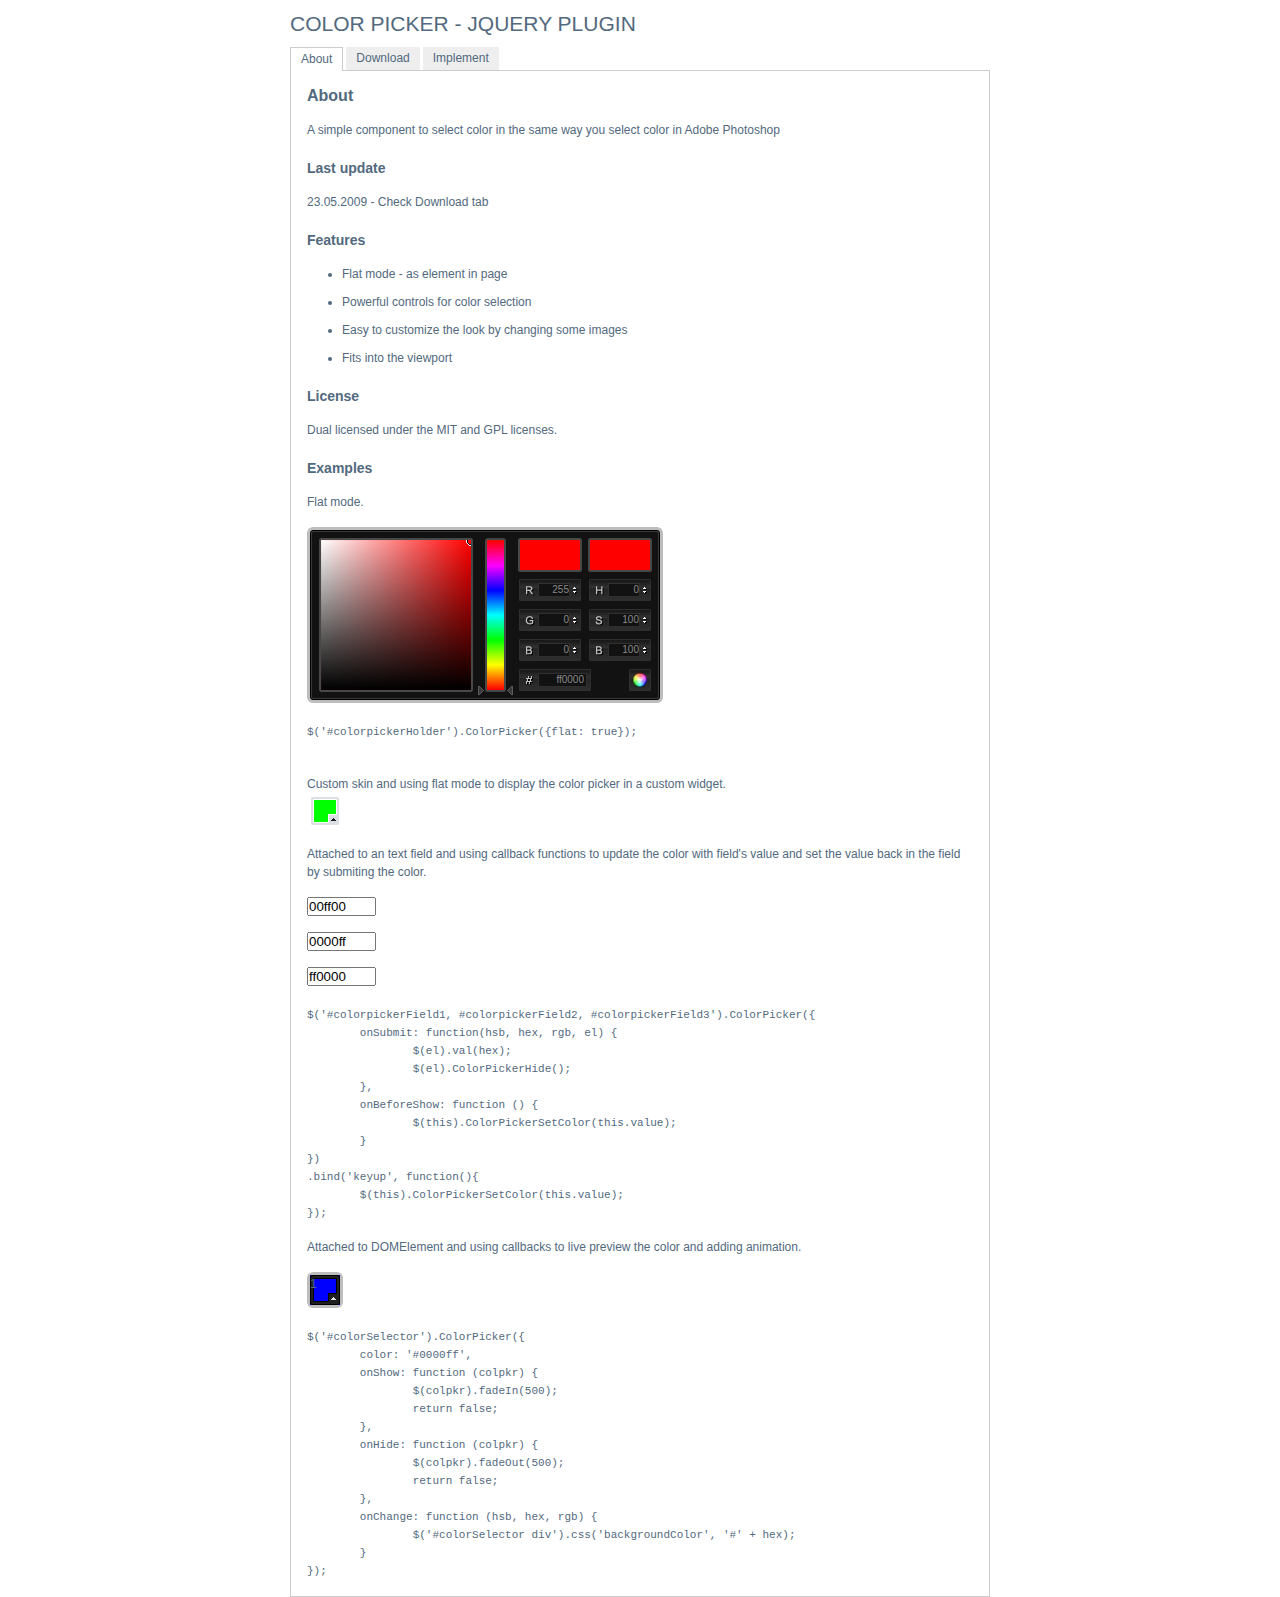
<file: js/libs/colorpicker/index.html>
<!DOCTYPE html PUBLIC "-//W3C//DTD XHTML 1.0 Strict//EN" "http://www.w3.org/TR/xhtml1/DTD/xhtml1-strict.dtd">
<html xmlns="http://www.w3.org/1999/xhtml" xml:lang="en" lang="en">
<head>
	<link rel="stylesheet" href="css/colorpicker.css" type="text/css" />
    <link rel="stylesheet" media="screen" type="text/css" href="css/layout.css" />
    <title>ColorPicker - jQuery plugin</title>
	<script type="text/javascript" src="js/jquery.js"></script>
	<script type="text/javascript" src="js/colorpicker.js"></script>
    <script type="text/javascript" src="js/eye.js"></script>
    <script type="text/javascript" src="js/utils.js"></script>
    <script type="text/javascript" src="js/layout.js?ver=1.0.2"></script>
</head>
<body>
    <div class="wrapper">
        <h1>Color Picker - jQuery plugin</h1>
        <ul class="navigationTabs">
            <li><a href="#about" rel="about">About</a></li>
            <li><a href="#download" rel="download">Download</a></li>
            <li><a href="#implement" rel="implement">Implement</a></li>
        </ul>
        <div class="tabsContent">
            <div class="tab">
                <h2>About</h2>
                <p>A simple component to select color in the same way you select color in Adobe Photoshop</p>
				<h3>Last update</h3>
				<p>23.05.2009 - Check Download tab</p>
                <h3>Features</h3>
                <ul>
                    <li>Flat mode - as element in page</li>
                    <li>Powerful controls for color selection</li>
					<li>Easy to customize the look by changing some images</li>
					<li>Fits into the viewport</li>
                </ul>
				<h3>License</h3>
				<p>Dual licensed under the MIT and GPL licenses.</p>
                <h3>Examples</h3>
                <p>Flat mode.</p>
                <p id="colorpickerHolder">
                </p>
                <pre>
$('#colorpickerHolder').ColorPicker({flat: true});
                </pre>
                <p>Custom skin and using flat mode to display the color picker in a custom widget.</p>
				<div id="customWidget">
					<div id="colorSelector2"><div style="background-color: #00ff00"></div></div>
	                <div id="colorpickerHolder2">
	                </div>
				</div>

				<p>Attached to an text field and using callback functions to update the color with field's value and set the value back in the field by submiting the color.</p>
				<p><input type="text" maxlength="6" size="6" id="colorpickerField1" value="00ff00" /></p>
				<p><input type="text" maxlength="6" size="6" id="colorpickerField3" value="0000ff" /></p>
				<p><input type="text" maxlength="6" size="6" id="colorpickerField2" value="ff0000" /></p>
				<pre>$('#colorpickerField1, #colorpickerField2, #colorpickerField3').ColorPicker({
	onSubmit: function(hsb, hex, rgb, el) {
		$(el).val(hex);
		$(el).ColorPickerHide();
	},
	onBeforeShow: function () {
		$(this).ColorPickerSetColor(this.value);
	}
})
.bind('keyup', function(){
	$(this).ColorPickerSetColor(this.value);
});
</pre>
				<p>Attached to DOMElement and using callbacks to live preview the color and adding animation.</p>
				<p>
					<div id="colorSelector"><div style="background-color: #0000ff">1</div></div>
				</p>
				<pre>
$('#colorSelector').ColorPicker({
	color: '#0000ff',
	onShow: function (colpkr) {
		$(colpkr).fadeIn(500);
		return false;
	},
	onHide: function (colpkr) {
		$(colpkr).fadeOut(500);
		return false;
	},
	onChange: function (hsb, hex, rgb) {
		$('#colorSelector div').css('backgroundColor', '#' + hex);
	}
});
</pre>
            </div>
            <div class="tab">
                <h2>Download</h2>
                <p><a href="colorpicker.zip">colorpicker.zip (73 kb)</a>: jQuery, Javscript files, CSS files, images, examples and instructions.</p>
                <h3>Changelog</h3>
                <dl>
					<dt>23.05.2009</dt>
					<dd>Added: close on color selection example</dd>
					<dd>Added: restore original color option</dd>
					<dd>Changed: color update on key up event</dd>
					<dd>Fixed: colorpicker hide and show methods</dd>
					<dd>Fixed: reference to options. Multiple fields with colorpickers is possible now.</dd>
					<dd>Fixed: RGB to HSB convertion</dd>
					<dt>22.08.2008</dt>
					<dd>Fixed bug: where some events were not canceled right on Safari</dd>
					<dd>Fixed bug: where teh view port was not detected right on Safari</dd>
					<dt>16-07-2008</dt>
					<dd>Fixed bug where the letter 'F' could not be typed in the Hex field</dd>
					<dd>Fixed bug where the changes on Hex field where not parsed</dd>
					<dd>Added new option 'livePreview'</dd>
					<dt>08-07-2008</dt>
					<dd>Fixed typo in the code, both JavaScript and CSS</dd>
					<dd>Changed the cursor for some elements</dd>
					<dd>Added new demo explaining how to implement custom skin</dd>
					<dt>07.07.2008</dt>
					<dd>The first release.</dd>
                </dl>
            </div>
            <div class="tab">
                <h2>Implement</h2>
                <p>Attach the Javascript and CSS files to your document. Edit CSS file and fix the paths to  images and change colors to fit your site theme.</p>
                <pre>
&lt;link rel="stylesheet" media="screen" type="text/css" href="css/colorpicker.css" /&gt;
&lt;script type="text/javascript" src="js/colorpicker.js"&gt;&lt;/script&gt;
                </pre>
                <h3>Invocation code</h3>
                <p>All you have to do is to select the elements in a jQuery way and call the plugin.</p>
                <pre>
 $('input').ColorPicker(options);
                </pre>
                <h3>Options</h3>
                <p>A hash of parameters. All parameters are optional.</p>
                <table>
                	<tr>
                		<td><strong>eventName</strong></td>
                		<td>string</td>
                		<td>The desired event to trigger the colorpicker. Default: 'click'</td>
                	</tr>
                	<tr>
                		<td><strong>color</strong></td>
                		<td>string or hash</td>
                		<td>The default color. String for hex color or hash for RGB and HSB ({r:255, r:0, b:0}) . Default: 'ff0000'</td>
                	</tr>
                	<tr>
                		<td><strong>flat</strong></td>
                		<td>boolean</td>
                		<td>Whatever if the color picker is appended to the element or triggered by an event. Default false</td>
                	</tr>
                	<tr>
                		<td><strong>livePreview</strong></td>
                		<td>boolean</td>
                		<td>Whatever if the color values are filled in the fields while changing values on selector or a field. If false it may improve speed. Default true</td>
                	</tr>
                	<tr>
                		<td><strong>onShow</strong></td>
                		<td>function</td>
                		<td>Callback function triggered when the color picker is shown</td>
                	</tr>
                	<tr>
                		<td><strong>onBeforeShow</strong></td>
                		<td>function</td>
                		<td>Callback function triggered before the color picker is shown</td>
                	</tr>
                	<tr>
                		<td><strong>onHide</strong></td>
                		<td>function</td>
                		<td>Callback function triggered when the color picker is hidden</td>
                	</tr>
                	<tr>
                		<td><strong>onChange</strong></td>
                		<td>function</td>
                		<td>Callback function triggered when the color is changed</td>
                	</tr>
                	<tr>
                		<td><strong>onSubmit</strong></td>
                		<td>function</td>
                		<td>Callback function triggered when the color it is chosen</td>
                	</tr>
                </table>
                <h3>Set color</h3>
                <p>If you want to set a new color.</p>
                <pre>$('input').ColorPickerSetColor(color);</pre>
				<p>The 'color' argument is the same format as the option color, string for hex color or hash for RGB and HSB ({r:255, r:0, b:0}).</p>
            </div>
        </div>
    </div>
</body>
</html>
</file>
<file: js/libs/colorpicker/css/colorpicker.css>
.colorpicker {
	width: 356px;
	height: 176px;
	overflow: hidden;
	position: absolute;
	background: url(../images/colorpicker_background.png);
	font-family: Arial, Helvetica, sans-serif;
	display: none;
}
.colorpicker_color {
	width: 150px;
	height: 150px;
	left: 14px;
	top: 13px;
	position: absolute;
	background: #f00;
	overflow: hidden;
	cursor: crosshair;
}
.colorpicker_color div {
	position: absolute;
	top: 0;
	left: 0;
	width: 150px;
	height: 150px;
	background: url(../images/colorpicker_overlay.png);
}
.colorpicker_color div div {
	position: absolute;
	top: 0;
	left: 0;
	width: 11px;
	height: 11px;
	overflow: hidden;
	background: url(../images/colorpicker_select.gif);
	margin: -5px 0 0 -5px;
}
.colorpicker_hue {
	position: absolute;
	top: 13px;
	left: 171px;
	width: 35px;
	height: 150px;
	cursor: n-resize;
}
.colorpicker_hue div {
	position: absolute;
	width: 35px;
	height: 9px;
	overflow: hidden;
	background: url(../images/colorpicker_indic.gif) left top;
	margin: -4px 0 0 0;
	left: 0px;
}
.colorpicker_new_color {
	position: absolute;
	width: 60px;
	height: 30px;
	left: 213px;
	top: 13px;
	background: #f00;
}
.colorpicker_current_color {
	position: absolute;
	width: 60px;
	height: 30px;
	left: 283px;
	top: 13px;
	background: #f00;
}
.colorpicker input {
	background-color: transparent;
	border: 1px solid transparent;
	position: absolute;
	font-size: 10px;
	font-family: Arial, Helvetica, sans-serif;
	color: #898989;
	top: 4px;
	right: 11px;
	text-align: right;
	margin: 0;
	padding: 0;
	height: 11px;
}
.colorpicker_hex {
	position: absolute;
	width: 72px;
	height: 22px;
	background: url(../images/colorpicker_hex.png) top;
	left: 212px;
	top: 142px;
}
.colorpicker_hex input {
	right: 6px;
}
.colorpicker_field {
	height: 22px;
	width: 62px;
	background-position: top;
	position: absolute;
}
.colorpicker_field span {
	position: absolute;
	width: 12px;
	height: 22px;
	overflow: hidden;
	top: 0;
	right: 0;
	cursor: n-resize;
}
.colorpicker_rgb_r {
	background-image: url(../images/colorpicker_rgb_r.png);
	top: 52px;
	left: 212px;
}
.colorpicker_rgb_g {
	background-image: url(../images/colorpicker_rgb_g.png);
	top: 82px;
	left: 212px;
}
.colorpicker_rgb_b {
	background-image: url(../images/colorpicker_rgb_b.png);
	top: 112px;
	left: 212px;
}
.colorpicker_hsb_h {
	background-image: url(../images/colorpicker_hsb_h.png);
	top: 52px;
	left: 282px;
}
.colorpicker_hsb_s {
	background-image: url(../images/colorpicker_hsb_s.png);
	top: 82px;
	left: 282px;
}
.colorpicker_hsb_b {
	background-image: url(../images/colorpicker_hsb_b.png);
	top: 112px;
	left: 282px;
}
.colorpicker_submit {
	position: absolute;
	width: 22px;
	height: 22px;
	background: url(../images/colorpicker_submit.png) top;
	left: 322px;
	top: 142px;
	overflow: hidden;
}
.colorpicker_focus {
	background-position: center;
}
.colorpicker_hex.colorpicker_focus {
	background-position: bottom;
}
.colorpicker_submit.colorpicker_focus {
	background-position: bottom;
}
.colorpicker_slider {
	background-position: bottom;
}
</file>
<file: js/libs/colorpicker/css/layout.css>
body,div,dl,dt,dd,ul,ol,li,h1,h2,h3,h4,h5,h6,pre,form,fieldset,input,textarea,p,blockquote,th,td { 
	margin:0;
	padding:0;
}
table {
	border-collapse:collapse;
	border-spacing:0;
}
fieldset,img { 
	border:0;
}
address,caption,cite,code,dfn,em,strong,th,var {
	font-style:normal;
	font-weight:normal;
}
ol,ul {
	list-style:none;
}
caption,th {
	text-align:left;
}
h1,h2,h3,h4,h5,h6 {
	font-size:100%;
	font-weight:normal;
}
q:before,q:after {
	content:'';
}
abbr,acronym { border:0;
}
html, body {
	background-color: #fff;
	font-family: Arial, Helvetica, sans-serif;
	font-size: 12px;
	line-height: 18px;
	color: #52697E;
}
body {
	text-align: center;
	overflow: auto;
}
.wrapper {
	width: 700px;
	margin: 0 auto;
	text-align: left;
}
h1 {
	font-size: 21px;
	height: 47px;
	line-height: 47px;
	text-transform: uppercase;
}
.navigationTabs {
	height: 23px;
	line-height: 23px;
	border-bottom: 1px solid #ccc;
}
.navigationTabs li {
	float: left;
	height: 23px;
	line-height: 23px;
	padding-right: 3px;
}
.navigationTabs li a{
	float: left;
	dispaly: block;
	height: 23px;
	line-height: 23px;
	padding: 0 10px;
	overflow: hidden;
	color: #52697E;
	background-color: #eee;
	position: relative;
	text-decoration: none;
}
.navigationTabs li a:hover {
	background-color: #f0f0f0;
}
.navigationTabs li a.active {
	background-color: #fff;
	border: 1px solid #ccc;
	border-bottom: 0px solid;
}
.tabsContent {
	border: 1px solid #ccc;
	border-top: 0px solid;
	width: 698px;
	overflow: hidden;
}
.tab {
	padding: 16px;
	display: none;
}
.tab h2 {
	font-weight: bold;
	font-size: 16px;
}
.tab h3 {
	font-weight: bold;
	font-size: 14px;
	margin-top: 20px;
}
.tab p {
	margin-top: 16px;
	clear: both;
}
.tab ul {
	margin-top: 16px;
	list-style: disc;
}
.tab li {
	margin: 10px 0 0 35px;
}
.tab a {
	color: #8FB0CF;
}
.tab strong {
	font-weight: bold;
}
.tab pre {
	font-size: 11px;
	margin-top: 20px;
	width: 668px;
	overflow: auto;
	clear: both;
}
.tab table {
	width: 100%;
}
.tab table td {
	padding: 6px 10px 6px 0;
	vertical-align: top;
}
.tab dt {
	margin-top: 16px;
}

#colorSelector {
	position: relative;
	width: 36px;
	height: 36px;
	background: url(../images/select.png);
}
#colorSelector div {
	position: absolute;
	top: 3px;
	left: 3px;
	width: 30px;
	height: 30px;
	background: url(../images/select.png) center;
}
#colorSelector2 {
	position: absolute;
	top: 0;
	left: 0;
	width: 36px;
	height: 36px;
	background: url(../images/select2.png);
}
#colorSelector2 div {
	position: absolute;
	top: 4px;
	left: 4px;
	width: 28px;
	height: 28px;
	background: url(../images/select2.png) center;
}
#colorpickerHolder2 {
	top: 32px;
	left: 0;
	width: 356px;
	height: 0;
	overflow: hidden;
	position: absolute;
}
#colorpickerHolder2 .colorpicker {
	background-image: url(../images/custom_background.png);
	position: absolute;
	bottom: 0;
	left: 0;
}
#colorpickerHolder2 .colorpicker_hue div {
	background-image: url(../images/custom_indic.gif);
}
#colorpickerHolder2 .colorpicker_hex {
	background-image: url(../images/custom_hex.png);
}
#colorpickerHolder2 .colorpicker_rgb_r {
	background-image: url(../images/custom_rgb_r.png);
}
#colorpickerHolder2 .colorpicker_rgb_g {
	background-image: url(../images/custom_rgb_g.png);
}
#colorpickerHolder2 .colorpicker_rgb_b {
	background-image: url(../images/custom_rgb_b.png);
}
#colorpickerHolder2 .colorpicker_hsb_s {
	background-image: url(../images/custom_hsb_s.png);
	display: none;
}
#colorpickerHolder2 .colorpicker_hsb_h {
	background-image: url(../images/custom_hsb_h.png);
	display: none;
}
#colorpickerHolder2 .colorpicker_hsb_b {
	background-image: url(../images/custom_hsb_b.png);
	display: none;
}
#colorpickerHolder2 .colorpicker_submit {
	background-image: url(../images/custom_submit.png);
}
#colorpickerHolder2 .colorpicker input {
	color: #778398;
}
#customWidget {
	position: relative;
	height: 36px;
}
</file>
